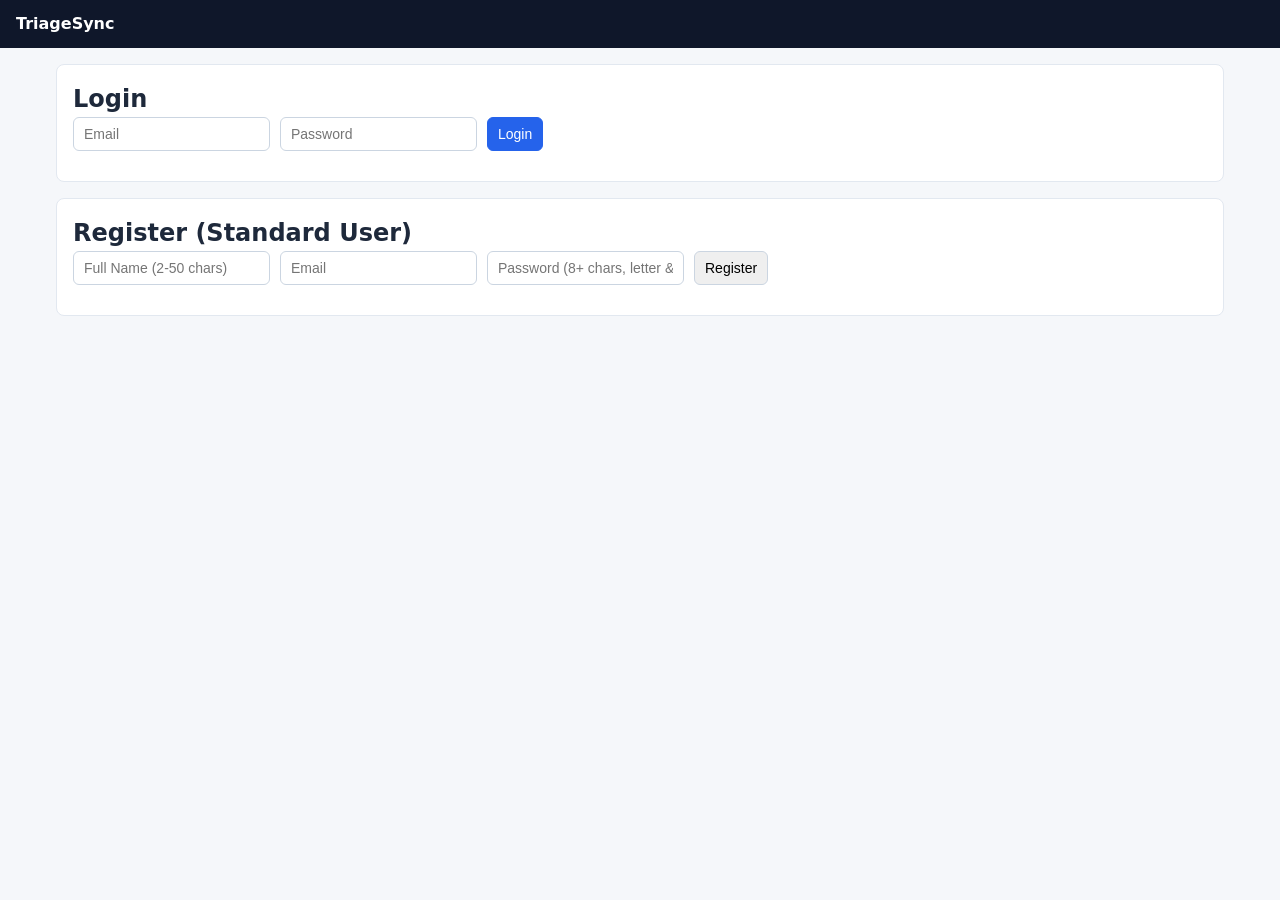
<file: frontend/index.html>
<!DOCTYPE html>
<html lang="en">
<head>
  <meta charset="UTF-8" />
  <meta name="viewport" content="width=device-width, initial-scale=1.0" />
  <title>TriageSync - Login & Register</title>
  <link rel="stylesheet" href="css/styles.css" />
</head>
<body>
  <nav class="nav">
    <strong>TriageSync</strong>
  </nav>

  <main class="container">
    <div id="alertBox" class="status-msg"></div>

    <div class="card">
      <h2>Login</h2>
      <form id="loginForm" class="filters">
        <input type="email" id="loginEmail" placeholder="Email" required />
        <input type="password" id="loginPassword" placeholder="Password" required />
        <button type="submit" class="primary">Login</button>
      </form>
    </div>

    <div class="card">
      <h2>Register (Standard User)</h2>
      <form id="registerForm" class="filters">
        <input type="text" id="regName" placeholder="Full Name (2-50 chars)" required />
        <input type="email" id="regEmail" placeholder="Email" required />
        <input type="password" id="regPassword" placeholder="Password (8+ chars, letter & digit)" required />
        <button type="submit">Register</button>
      </form>
    </div>
  </main>

  <script src="js/api.js"></script>
  <script src="js/auth.js"></script>
</body>
</html>
</file>
<file: frontend/css/styles.css>
* {
  box-sizing: border-box;
  margin: 0;
  padding: 0;
}

body {
  font-family: system-ui, -apple-system, sans-serif;
  background: #f5f7fa;
  color: #1e293b;
  line-height: 1.5;
  overflow-x: hidden;
}

.container {
  max-width: 1200px;
  margin: 0 auto;
  padding: 16px;
}

.nav {
  display: flex;
  flex-wrap: wrap;
  gap: 12px;
  align-items: center;
  justify-content: space-between;
  background: #0f172a;
  color: #fff;
  padding: 12px 16px;
}

.nav a, .nav button {
  color: #fff;
  text-decoration: none;
  background: transparent;
  border: 1px solid #334155;
  padding: 6px 12px;
  border-radius: 6px;
  cursor: pointer;
  font-size: 14px;
}

.card {
  background: #fff;
  border: 1px solid #e2e8f0;
  border-radius: 8px;
  padding: 16px;
  margin-bottom: 16px;
}

.grid-stats {
  display: grid;
  grid-template-columns: repeat(auto-fit, minmax(160px, 1fr));
  gap: 12px;
  margin-bottom: 16px;
}

.stat-box {
  background: #fff;
  border: 1px solid #e2e8f0;
  border-radius: 8px;
  padding: 12px;
}

.filters {
  display: flex;
  flex-wrap: wrap;
  gap: 10px;
  margin-bottom: 14px;
}

input, select, textarea, button {
  padding: 8px 10px;
  border: 1px solid #cbd5e1;
  border-radius: 6px;
  font-size: 14px;
}

button.primary {
  background: #2563eb;
  color: #fff;
  border-color: #2563eb;
  cursor: pointer;
}

.status-msg {
  padding: 10px 12px;
  border-radius: 6px;
  margin-bottom: 12px;
  display: none;
}

.status-msg.error {
  display: block;
  background: #fee2e2;
  color: #991b1b;
}

.status-msg.info {
  display: block;
  background: #e0f2fe;
  color: #075985;
}

table {
  width: 100%;
  border-collapse: collapse;
}

th, td {
  text-align: left;
  padding: 10px;
  border-bottom: 1px solid #e2e8f0;
  font-size: 14px;
}

@media (max-width: 768px) {
  table {
    display: block;
    overflow-x: auto;
  }
}
</file>
